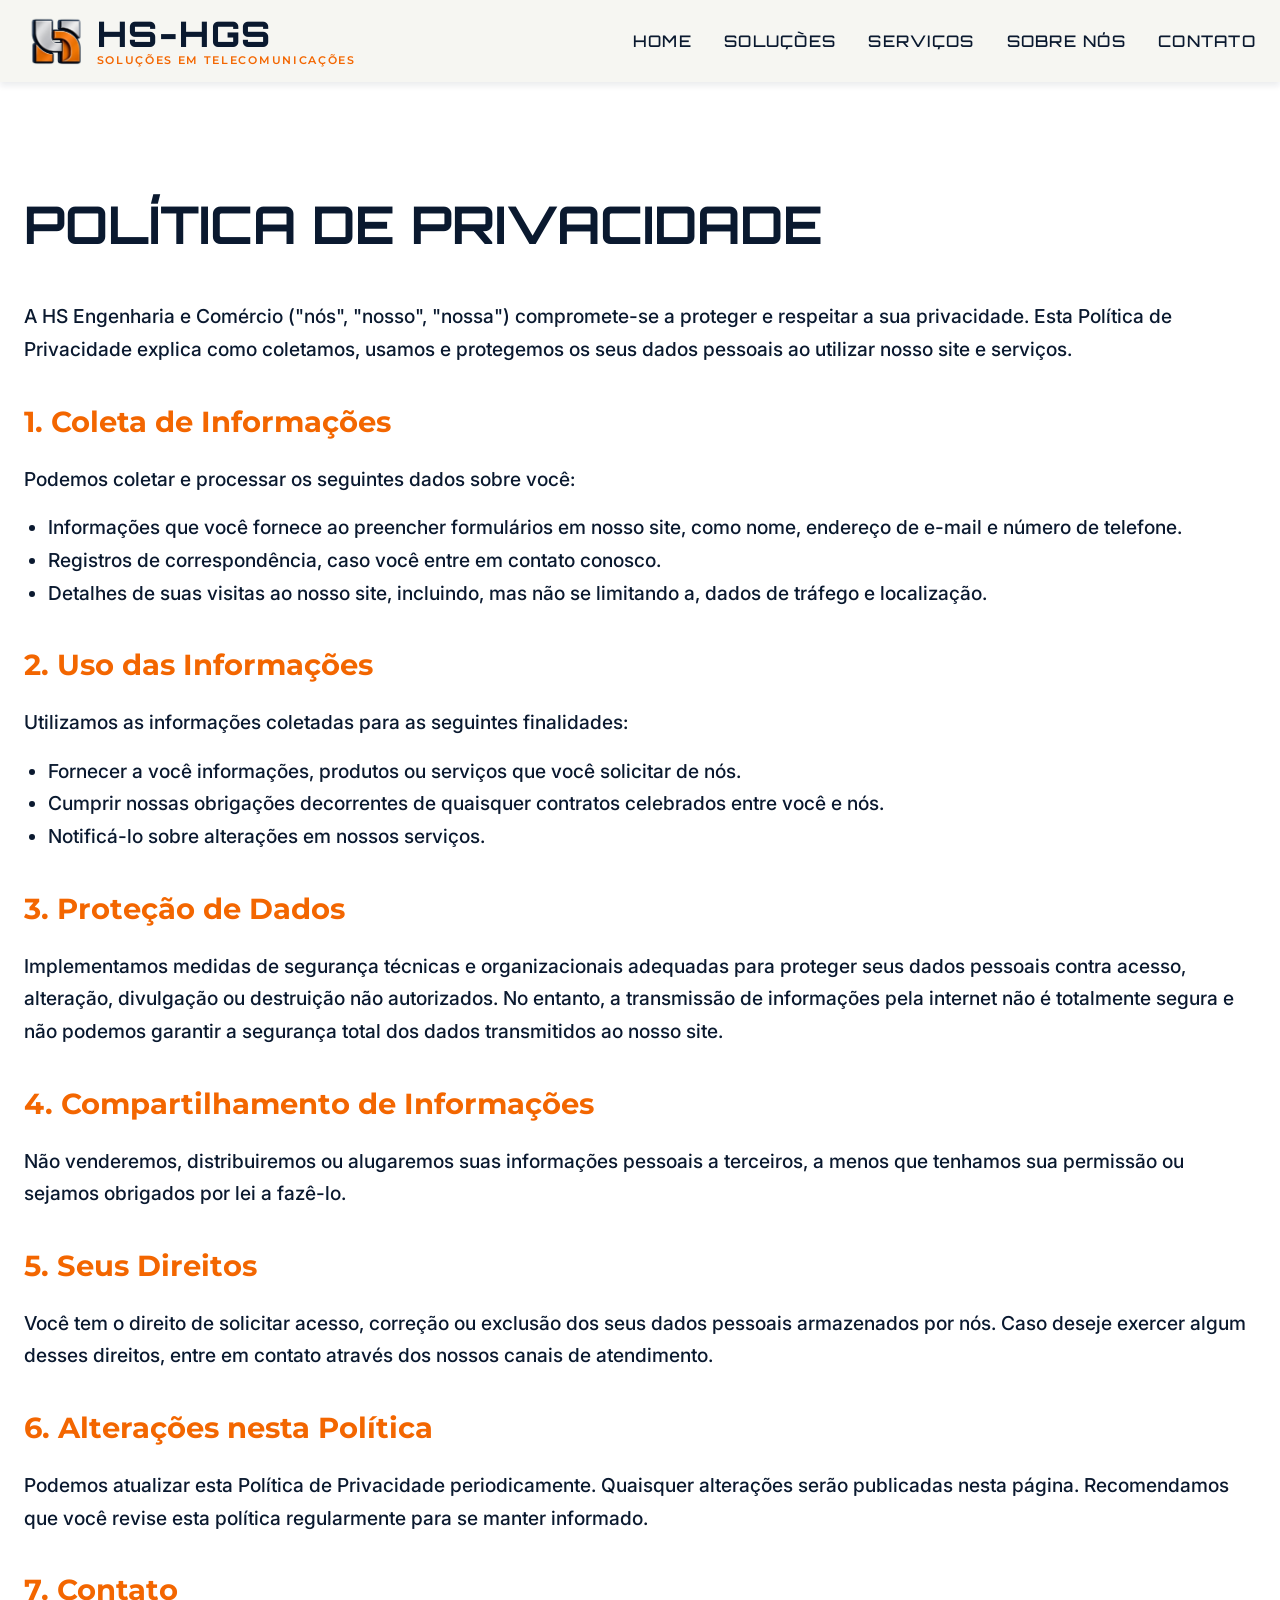
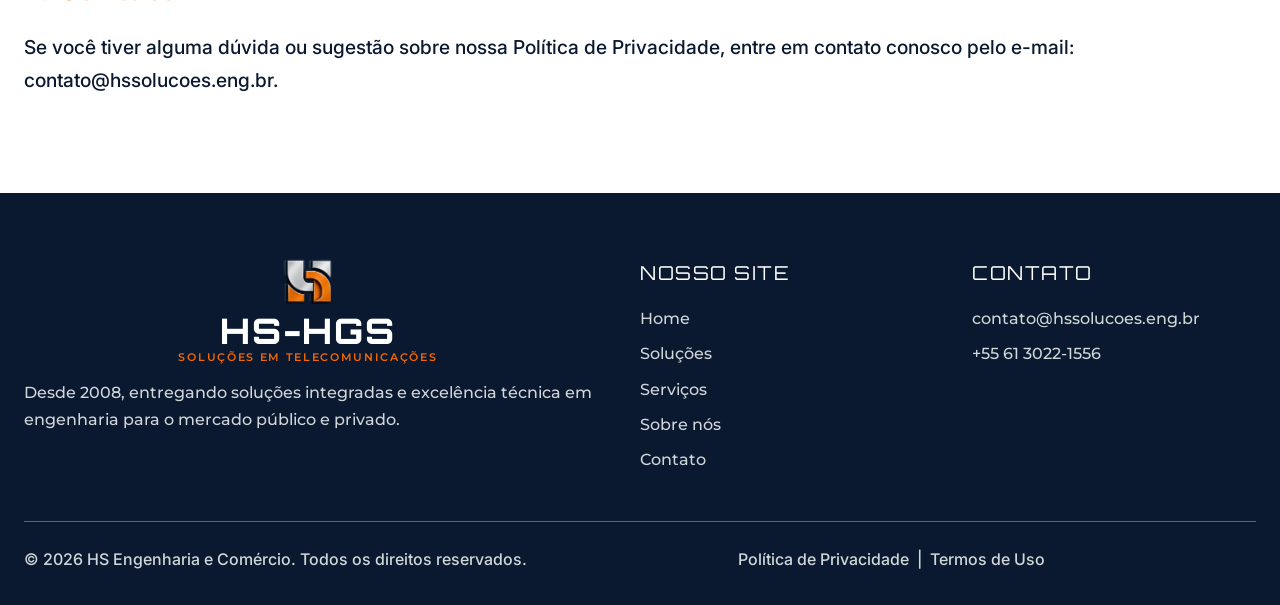
<file: politica-privacidade.html>
<!DOCTYPE html>
<html lang="pt-BR">

<head>
    <meta charset="UTF-8">
    <meta name="viewport" content="width=device-width, initial-scale=1.0">
    <title>Política de Privacidade - HS Engenharia & Comércio</title>

    <link rel="preconnect" href="https://fonts.googleapis.com">
    <link rel="preconnect" href="https://fonts.gstatic.com" crossorigin>
    <link href="https://fonts.googleapis.com/css2?family=Inter:wght@400;500;700&family=Montserrat:wght@300;400;500;700;800&family=Orbitron:wght@800&display=swap" rel="stylesheet">
    <link rel="stylesheet" href="src/css/style.css">
    <link rel="stylesheet" href="src/css/mobile.css">
    <style>
        .page-content {
            padding: 180px 0 80px 0;
            background-color: var(--color-white);
            color: var(--color-text-primary);
        }
        .page-content h1 {
            font-family: var(--font-primary);
            font-size: var(--font-size-section-title);
            margin-bottom: var(--spacing-32);
            text-transform: uppercase;
        }
        .page-content h2 {
            font-family: var(--font-secondary);
            font-size: var(--font-size-card-title);
            margin-top: var(--spacing-32);
            margin-bottom: var(--spacing-16);
            color: var(--color-brand-accent);
        }
        .page-content p {
            font-family: var(--font-terciary);
            font-size: var(--font-size-body);
            line-height: var(--line-height-body);
            margin-bottom: var(--spacing-16);
        }
        .page-content ul {
            font-family: var(--font-terciary);
            font-size: var(--font-size-body);
            line-height: var(--line-height-body);
            margin-bottom: var(--spacing-16);
            padding-left: var(--spacing-24);
            list-style: disc;
        }
    </style>
</head>

<body>

    <header id="cabecalho-principal" class="header header--scrolled header--solid" aria-label="Navegação Global">
        <div class="container header__container">
            <a href="index.html" class="header__brand-text" aria-label="Página Inicial">
                <img src="src/assets/images/logo-HGS.png" alt="HS-HGS Logo" class="header__logo-img">
                <div class="brand-text__container">
                    <span class="brand-text__title">HS-HGS</span>
                    <span class="brand-text__subtitle">Soluções em Telecomunicações</span>
                </div>
            </a>
            <nav class="header__nav" aria-label="Menu de Navegação Principal">
                <ul class="header__menu">
                    <li><a href="index.html#inicio" class="header__link">Home</a></li>
                    <li><a href="index.html#solucoes" class="header__link">Soluções</a></li>
                    <li><a href="index.html#servicos" class="header__link">Serviços</a></li>
                    <li><a href="index.html#empresa" class="header__link">Sobre nós</a></li>
                    <li><a href="index.html#contato" class="header__link">Contato</a></li>
                </ul>
            </nav>
        </div>
    </header>

    <main class="page-content">
        <div class="container">
            <h1>Política de Privacidade</h1>
            <p>A HS Engenharia e Comércio ("nós", "nosso", "nossa") compromete-se a proteger e respeitar a sua privacidade. Esta Política de Privacidade explica como coletamos, usamos e protegemos os seus dados pessoais ao utilizar nosso site e serviços.</p>

            <h2>1. Coleta de Informações</h2>
            <p>Podemos coletar e processar os seguintes dados sobre você:</p>
            <ul>
                <li>Informações que você fornece ao preencher formulários em nosso site, como nome, endereço de e-mail e número de telefone.</li>
                <li>Registros de correspondência, caso você entre em contato conosco.</li>
                <li>Detalhes de suas visitas ao nosso site, incluindo, mas não se limitando a, dados de tráfego e localização.</li>
            </ul>

            <h2>2. Uso das Informações</h2>
            <p>Utilizamos as informações coletadas para as seguintes finalidades:</p>
            <ul>
                <li>Fornecer a você informações, produtos ou serviços que você solicitar de nós.</li>
                <li>Cumprir nossas obrigações decorrentes de quaisquer contratos celebrados entre você e nós.</li>
                <li>Notificá-lo sobre alterações em nossos serviços.</li>
            </ul>

            <h2>3. Proteção de Dados</h2>
            <p>Implementamos medidas de segurança técnicas e organizacionais adequadas para proteger seus dados pessoais contra acesso, alteração, divulgação ou destruição não autorizados. No entanto, a transmissão de informações pela internet não é totalmente segura e não podemos garantir a segurança total dos dados transmitidos ao nosso site.</p>

            <h2>4. Compartilhamento de Informações</h2>
            <p>Não venderemos, distribuiremos ou alugaremos suas informações pessoais a terceiros, a menos que tenhamos sua permissão ou sejamos obrigados por lei a fazê-lo.</p>

            <h2>5. Seus Direitos</h2>
            <p>Você tem o direito de solicitar acesso, correção ou exclusão dos seus dados pessoais armazenados por nós. Caso deseje exercer algum desses direitos, entre em contato através dos nossos canais de atendimento.</p>

            <h2>6. Alterações nesta Política</h2>
            <p>Podemos atualizar esta Política de Privacidade periodicamente. Quaisquer alterações serão publicadas nesta página. Recomendamos que você revise esta política regularmente para se manter informado.</p>

            <h2>7. Contato</h2>
            <p>Se você tiver alguma dúvida ou sugestão sobre nossa Política de Privacidade, entre em contato conosco pelo e-mail: contato@hssolucoes.eng.br.</p>
        </div>
    </main>

    <footer class="footer theme-dark" aria-label="Rodapé do site">
        <div class="container footer__container">
            <div class="footer__grid">
                <div class="footer__col footer__col--brand">
                    <a href="index.html" class="footer__brand-text" aria-label="Página Inicial">
                        <img src="src/assets/images/logo-HGS.png" alt="HS-HGS Logo" class="footer__logo-img">
                        <div class="footer-brand-text__container">
                            <span class="brand-text__title">HS-HGS</span>
                            <span class="brand-text__subtitle">Soluções em Telecomunicações</span>
                        </div>
                    </a>
                    <p class="footer__text">
                        Desde 2008, entregando soluções integradas e excelência técnica em engenharia para o mercado público e privado.
                    </p>
                </div>

                <nav class="footer__col footer__col--nav" aria-label="Navegação do Rodapé">
                    <h3 class="footer__subtitle">Nosso Site</h3>
                    <ul class="footer__links">
                        <li><a href="index.html#inicio">Home</a></li>
                        <li><a href="index.html#solucoes">Soluções</a></li>
                        <li><a href="index.html#servicos">Serviços</a></li>
                        <li><a href="index.html#empresa">Sobre nós</a></li>
                        <li><a href="index.html#contato">Contato</a></li>
                    </ul>
                </nav>

                <div class="footer__col footer__col--contact">
                    <h3 class="footer__subtitle">Contato</h3>
                    <ul class="footer__links">
                        <li><a href="mailto:contato@hssolucoes.eng.br">contato@hssolucoes.eng.br</a></li>
                        <li><a href="tel:+556130221556">+55 61 3022-1556</a></li>
                    </ul>
                </div>
            </div>

            <div class="footer__legal">
                <p class="footer__copyright">© 2026 HS Engenharia e Comércio. Todos os direitos reservados.</p>
                <div class="footer__policy-links">
                    <a href="politica-privacidade.html">Política de Privacidade</a>
                    <span class="separator">|</span>
                    <a href="termos-uso.html">Termos de Uso</a>
                </div>
                <div class="footer__signature"></div>
            </div>
        </div>
    </footer>

    <script src="src/js/main.js"></script>
</body>

</html>
</file>
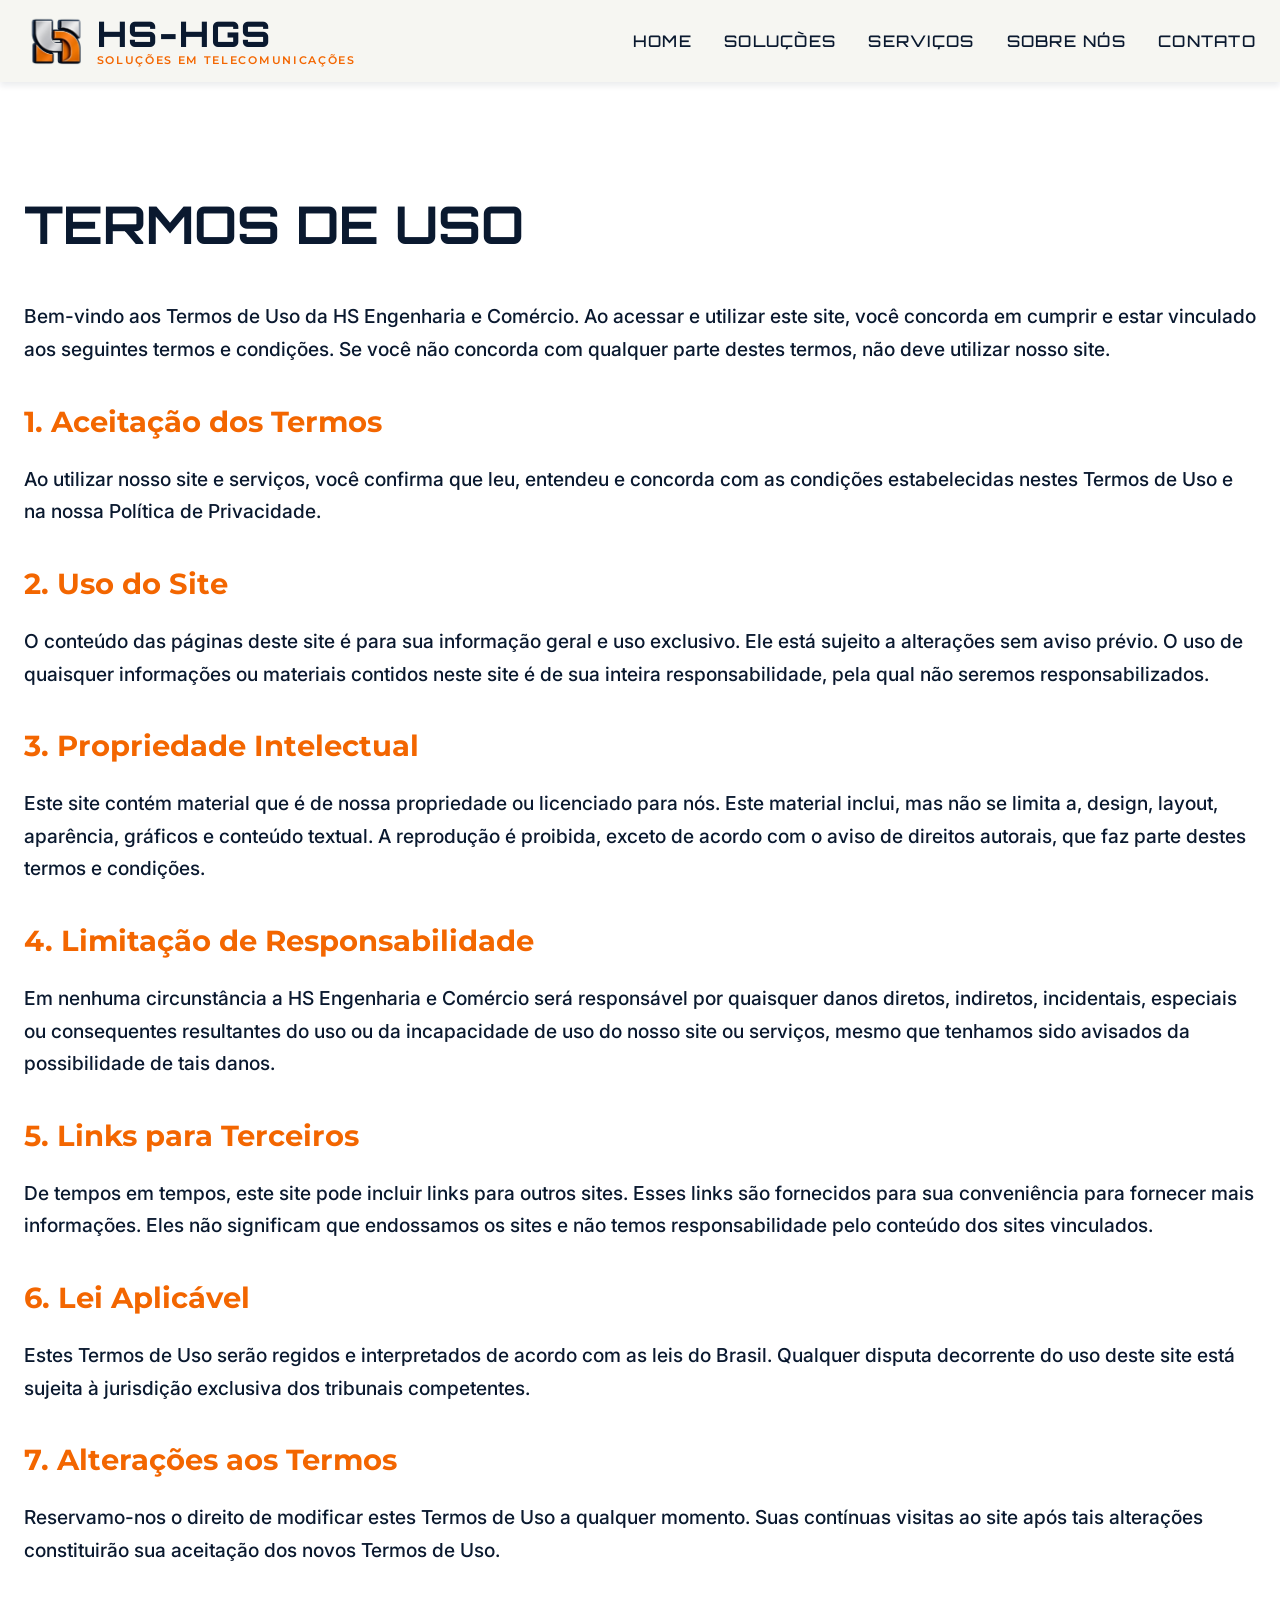
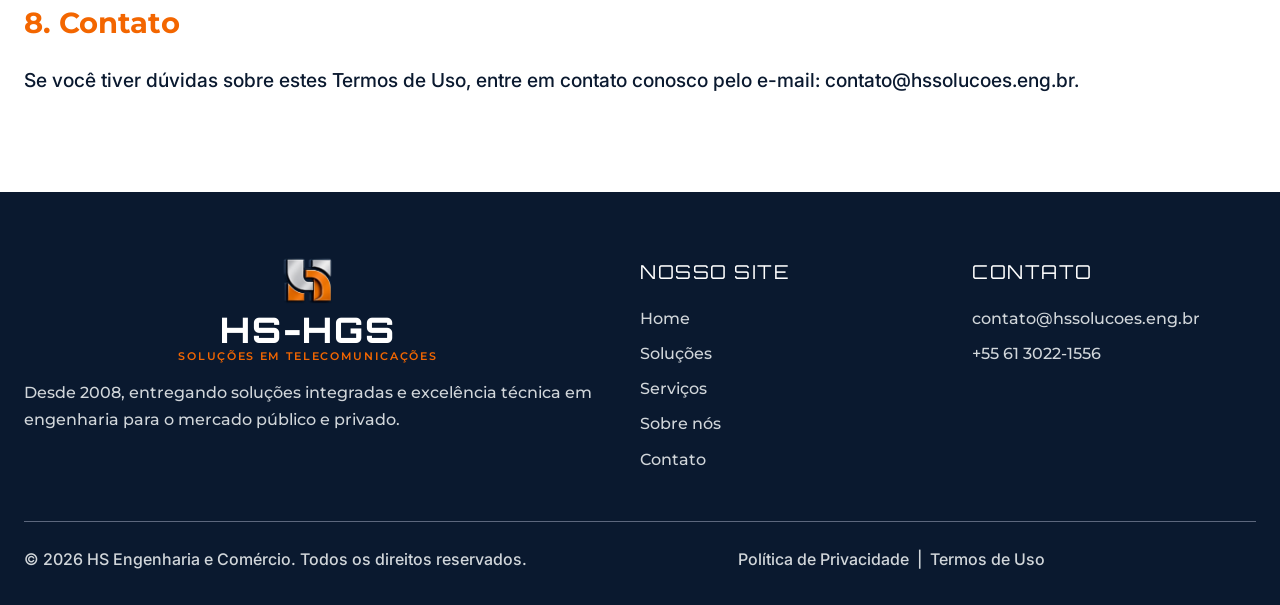
<file: termos-uso.html>
<!DOCTYPE html>
<html lang="pt-BR">

<head>
    <meta charset="UTF-8">
    <meta name="viewport" content="width=device-width, initial-scale=1.0">
    <title>Termos de Uso - HS Engenharia & Comércio</title>

    <link rel="preconnect" href="https://fonts.googleapis.com">
    <link rel="preconnect" href="https://fonts.gstatic.com" crossorigin>
    <link href="https://fonts.googleapis.com/css2?family=Inter:wght@400;500;700&family=Montserrat:wght@300;400;500;700;800&family=Orbitron:wght@800&display=swap" rel="stylesheet">
    <link rel="stylesheet" href="src/css/style.css">
    <link rel="stylesheet" href="src/css/mobile.css">
    <style>
        .page-content {
            padding: 180px 0 80px 0;
            background-color: var(--color-white);
            color: var(--color-text-primary);
        }
        .page-content h1 {
            font-family: var(--font-primary);
            font-size: var(--font-size-section-title);
            margin-bottom: var(--spacing-32);
            text-transform: uppercase;
        }
        .page-content h2 {
            font-family: var(--font-secondary);
            font-size: var(--font-size-card-title);
            margin-top: var(--spacing-32);
            margin-bottom: var(--spacing-16);
            color: var(--color-brand-accent);
        }
        .page-content p {
            font-family: var(--font-terciary);
            font-size: var(--font-size-body);
            line-height: var(--line-height-body);
            margin-bottom: var(--spacing-16);
        }
        .page-content ul {
            font-family: var(--font-terciary);
            font-size: var(--font-size-body);
            line-height: var(--line-height-body);
            margin-bottom: var(--spacing-16);
            padding-left: var(--spacing-24);
            list-style: disc;
        }
    </style>
</head>

<body>

    <header id="cabecalho-principal" class="header header--scrolled header--solid" aria-label="Navegação Global">
        <div class="container header__container">
            <a href="index.html" class="header__brand-text" aria-label="Página Inicial">
                <img src="src/assets/images/logo-HGS.png" alt="HS-HGS Logo" class="header__logo-img">
                <div class="brand-text__container">
                    <span class="brand-text__title">HS-HGS</span>
                    <span class="brand-text__subtitle">Soluções em Telecomunicações</span>
                </div>
            </a>
            <nav class="header__nav" aria-label="Menu de Navegação Principal">
                <ul class="header__menu">
                    <li><a href="index.html#inicio" class="header__link">Home</a></li>
                    <li><a href="index.html#solucoes" class="header__link">Soluções</a></li>
                    <li><a href="index.html#servicos" class="header__link">Serviços</a></li>
                    <li><a href="index.html#empresa" class="header__link">Sobre nós</a></li>
                    <li><a href="index.html#contato" class="header__link">Contato</a></li>
                </ul>
            </nav>
        </div>
    </header>

    <main class="page-content">
        <div class="container">
            <h1>Termos de Uso</h1>
            <p>Bem-vindo aos Termos de Uso da HS Engenharia e Comércio. Ao acessar e utilizar este site, você concorda em cumprir e estar vinculado aos seguintes termos e condições. Se você não concorda com qualquer parte destes termos, não deve utilizar nosso site.</p>

            <h2>1. Aceitação dos Termos</h2>
            <p>Ao utilizar nosso site e serviços, você confirma que leu, entendeu e concorda com as condições estabelecidas nestes Termos de Uso e na nossa Política de Privacidade.</p>

            <h2>2. Uso do Site</h2>
            <p>O conteúdo das páginas deste site é para sua informação geral e uso exclusivo. Ele está sujeito a alterações sem aviso prévio. O uso de quaisquer informações ou materiais contidos neste site é de sua inteira responsabilidade, pela qual não seremos responsabilizados.</p>

            <h2>3. Propriedade Intelectual</h2>
            <p>Este site contém material que é de nossa propriedade ou licenciado para nós. Este material inclui, mas não se limita a, design, layout, aparência, gráficos e conteúdo textual. A reprodução é proibida, exceto de acordo com o aviso de direitos autorais, que faz parte destes termos e condições.</p>

            <h2>4. Limitação de Responsabilidade</h2>
            <p>Em nenhuma circunstância a HS Engenharia e Comércio será responsável por quaisquer danos diretos, indiretos, incidentais, especiais ou consequentes resultantes do uso ou da incapacidade de uso do nosso site ou serviços, mesmo que tenhamos sido avisados da possibilidade de tais danos.</p>

            <h2>5. Links para Terceiros</h2>
            <p>De tempos em tempos, este site pode incluir links para outros sites. Esses links são fornecidos para sua conveniência para fornecer mais informações. Eles não significam que endossamos os sites e não temos responsabilidade pelo conteúdo dos sites vinculados.</p>

            <h2>6. Lei Aplicável</h2>
            <p>Estes Termos de Uso serão regidos e interpretados de acordo com as leis do Brasil. Qualquer disputa decorrente do uso deste site está sujeita à jurisdição exclusiva dos tribunais competentes.</p>

            <h2>7. Alterações aos Termos</h2>
            <p>Reservamo-nos o direito de modificar estes Termos de Uso a qualquer momento. Suas contínuas visitas ao site após tais alterações constituirão sua aceitação dos novos Termos de Uso.</p>

            <h2>8. Contato</h2>
            <p>Se você tiver dúvidas sobre estes Termos de Uso, entre em contato conosco pelo e-mail: contato@hssolucoes.eng.br.</p>
        </div>
    </main>

    <footer class="footer theme-dark" aria-label="Rodapé do site">
        <div class="container footer__container">
            <div class="footer__grid">
                <div class="footer__col footer__col--brand">
                    <a href="index.html" class="footer__brand-text" aria-label="Página Inicial">
                        <img src="src/assets/images/logo-HGS.png" alt="HS-HGS Logo" class="footer__logo-img">
                        <div class="footer-brand-text__container">
                            <span class="brand-text__title">HS-HGS</span>
                            <span class="brand-text__subtitle">Soluções em Telecomunicações</span>
                        </div>
                    </a>
                    <p class="footer__text">
                        Desde 2008, entregando soluções integradas e excelência técnica em engenharia para o mercado público e privado.
                    </p>
                </div>

                <nav class="footer__col footer__col--nav" aria-label="Navegação do Rodapé">
                    <h3 class="footer__subtitle">Nosso Site</h3>
                    <ul class="footer__links">
                        <li><a href="index.html#inicio">Home</a></li>
                        <li><a href="index.html#solucoes">Soluções</a></li>
                        <li><a href="index.html#servicos">Serviços</a></li>
                        <li><a href="index.html#empresa">Sobre nós</a></li>
                        <li><a href="index.html#contato">Contato</a></li>
                    </ul>
                </nav>

                <div class="footer__col footer__col--contact">
                    <h3 class="footer__subtitle">Contato</h3>
                    <ul class="footer__links">
                        <li><a href="mailto:contato@hssolucoes.eng.br">contato@hssolucoes.eng.br</a></li>
                        <li><a href="tel:+556130221556">+55 61 3022-1556</a></li>
                    </ul>
                </div>
            </div>

            <div class="footer__legal">
                <p class="footer__copyright">© 2026 HS Engenharia e Comércio. Todos os direitos reservados.</p>
                <div class="footer__policy-links">
                    <a href="politica-privacidade.html">Política de Privacidade</a>
                    <span class="separator">|</span>
                    <a href="termos-uso.html">Termos de Uso</a>
                </div>
                <div class="footer__signature"></div>
            </div>
        </div>
    </footer>

    <script src="src/js/main.js"></script>
</body>

</html>
</file>
<file: src/css/style.css>
:root {
  /* Colors */
  --color-bg-main: #F6F6F2;
  --color-bg-dark: #0A192F;
  --color-text-primary: #0A192F;
  --color-text-muted: #5C677D;
  --color-white: #FFFFFF;
  --color-black: #000000;
  --color-border-light: #D1D6DA;
  --color-border-dark: #1B2B44;
  --color-brand-accent: #F36600;
  --color-brand-accent-hover: #CC5500;
  /*Fonts*/
  --font-primary: 'Orbitron', sans-serif;
  --font-secondary: 'Montserrat', sans-serif;
  --font-terciary: 'Inter', sans-serif;
  /*Font Weights*/
  --weight-light: 300;
  --weight-regular: 400;
  --weight-medium: 500;
  --weight-bold: 700;
  --weight-black: 800;

  /* Typography - Fluid Scale */
  /* Hero */
  --font-size-hero-title: clamp(1.75rem, 8vw, 3rem);
  --font-size-hero-sub: clamp(1.25rem, 1.5vw + 1rem, 1.75rem);

  /* Section Titles */
  --font-size-section-title: clamp(1.75rem, 3vw + 1rem, 3.25rem);

  /* Cards */
  --font-size-card-title: clamp(1.4rem, 1.2vw + 1rem, 1.8rem);

  /* Body */
  --font-size-body-big: clamp(1.2rem, 0.8vw + 1rem, 1.5rem);
  --font-size-body: clamp(1.05rem, 0.5vw + 1rem, 1.2rem);
  --font-size-small: clamp(0.95rem, 0.3vw + 0.9rem, 1rem);
  /*Letter Spacing*/
  --letter-spacing-tight: normal;
  --letter-spacing-wide: 0.08em;
  --letter-spacing-wider: 0.12em;
  --line-height-heading: 1.2;
  --line-height-body: 1.7;
  /* Spacing */
  --spacing-4: 0.25rem;
  --spacing-8: 0.5rem;
  --spacing-16: clamp(0.75rem, 1.5vw, 1rem);
  --spacing-24: clamp(1rem, 2vw, 1.5rem);
  --spacing-32: clamp(1.5rem, 3vw, 2rem);
  --spacing-48: clamp(2rem, 4vw, 3rem);
  --spacing-64: clamp(2.5rem, 5vw, 4rem);
  --section-padding-y: clamp(4rem, 10svh, 10rem);

  --container-max-width: 1500px;
  --grid-gap: clamp(1.5rem, 4vw, 3rem);

  /* Shadows */
  --shadow-sm: 0 1px 2px rgba(10, 25, 47, 0.05);
  --shadow-md: 0 4px 6px rgba(10, 25, 47, 0.08);
  --shadow-lg: 0 10px 15px rgba(10, 25, 47, 0.1);
  /* Borders */
  --border-width-thin: 1px;
  --border-width-thick: 2px;
  --border-radius-rigid: 0px;
  --border-radius-pill: 500px;
  /*Animation*/
  --duration-fast: 150ms;
  --duration-normal: 300ms;
  --duration-slow: 500ms;
  --ease-smooth: cubic-bezier(0.25, 0.8, 0.25, 1);
  --transition-default: all var(--duration-normal) var(--ease-smooth);
}

.theme-light {
  background-color: var(--color-bg-main);
  color: var(--theme-text, var(--color-text-primary));
  --theme-text: var(--color-text-primary);
  --theme-text-muted: var(--color-text-muted);
  --theme-border: var(--color-border-light);
  --theme-bg: var(--color-bg-main);
  --theme-invert-img: none;
}

.theme-dark {
  background-color: var(--color-bg-dark);
  color: var(--color-white);
  --theme-text: var(--color-white);
  --theme-text-muted: var(--color-border-light);
  --theme-border: var(--color-border-dark);
  --theme-bg: var(--color-bg-dark);
  --theme-invert-img: brightness(0) invert(1);
}

*,
*::before,
*::after {
  box-sizing: border-box;
  margin: 0;
  padding: 0;
}

html {
  font-weight: var(--weight-medium);
  font-family: var(--font-terciary);
  color: var(--theme-text, var(--color-text-primary));
  scroll-behavior: smooth;
  line-height: var(--line-height-body);
}

body {
  background-color: var(--color-bg-main);
  overflow-x: hidden;
}

a {
  text-decoration: none;
  color: inherit;
}

ul {
  list-style: none;
}

.container {
  max-width: var(--container-max-width);
  margin: 0 auto;
  padding: 0 var(--spacing-24);
  width: 100%;
}

:focus-visible {
  outline: 2px solid var(--color-brand-accent);
  outline-offset: 4px;
}

.btn {
  display: inline-flex;
  align-items: center;
  justify-content: center;
  padding: var(--spacing-16) var(--spacing-32);
  font-family: var(--font-primary);
  font-weight: var(--weight-bold);
  font-size: var(--font-size-body);
  text-transform: uppercase;
  letter-spacing: var(--letter-spacing-wide);
  cursor: pointer;
  border-radius: var(--border-radius-pill);
  transition: var(--transition-default);
}

.btn--solid {
  background-color: var(--color-brand-accent);
  color: var(--color-white);
  border: var(--border-width-thick) solid var(--color-brand-accent);
}

.btn--solid:hover {
  filter: brightness(1.15);
  border-color: var(--color-text-primary);
}

.btn--outline {
  background-color: var(--color-white);
  color: var(--color-text-primary);
  border: var(--border-width-thick) solid var(--color-white);
}

.btn--outline:hover {
  filter: brightness(1.15);
  border-color: var(--color-brand-accent);
}

.btn--outline-brand {
  background-color: transparent;
  color: var(--color-brand-accent);
  border: var(--border-width-thick) solid var(--color-brand-accent);
}

.btn--outline-brand:hover {
  background-color: var(--color-brand-accent);
  color: var(--color-white);
  border-color: var(--color-brand-accent);
}

.header {
  position: fixed;
  top: 0;
  left: 0;
  width: 100%;
  z-index: 100;
  padding: var(--spacing-24) 0;
  transition: var(--transition-default);
  color: var(--color-white);
}

.header__container {
  display: flex;
  justify-content: space-between;
  align-items: center;
}

.header__brand-text {
  display: flex;
  align-items: center;
  gap: var(--spacing-8);
  text-decoration: none;
  transition: opacity var(--duration-normal);
}

.header__logo-img {
  height: 48px;
  width: auto;
  display: block;
}

.brand-text__container {
  display: flex;
  flex-direction: column;
  justify-content: center;
}

.header__brand-text:hover {
  opacity: 0.85;
}

.brand-text__title {
  font-family: var(--font-primary);
  font-weight: 800;
  font-size: 2.2rem;
  line-height: 1;
  color: var(--color-white);
  letter-spacing: 0.05em;
  margin-bottom: 4px;
}

.brand-text__subtitle {
  font-family: var(--font-secondary);
  font-weight: 600;
  font-size: 0.7rem;
  color: var(--color-brand-accent);
  text-transform: uppercase;
  letter-spacing: 0.15em;
  line-height: 1;
}

.header--scrolled .brand-text__title {
  color: var(--color-text-primary);
}

.header__menu {
  display: flex;
  gap: var(--spacing-32);
}

.header__link {
  font-family: var(--font-primary);
  font-weight: var(--weight-medium);
  letter-spacing: var(--letter-spacing-wide);
  text-transform: uppercase;
  font-size: var(--font-size-small);
  transition: var(--transition-default);
}

.header__link:hover {
  color: var(--color-brand-accent);
}

.header--scrolled {
  background-color: var(--color-bg-main);
  color: var(--theme-text, var(--color-text-primary));
  padding: var(--spacing-16) 0;
  box-shadow: var(--shadow-md);
}

.header--scrolled .btn--outline {
  background-color: var(--color-brand-accent);
  border-color: var(--color-brand-accent);
  color: var(--color-white);
}

.header--scrolled .btn--outline:hover {
  filter: brightness(1.15);
  border-color: var(--color-text-primary);
}

.burger-menu,
.mobile-menu-overlay {
  display: none;
}

.hero {
  position: relative;
  min-height: 100dvh;
  display: flex;
  align-items: flex-end;
  padding-bottom: calc(4rem + env(safe-area-inset-bottom));
}

.hero__image-container {
  position: absolute;
  top: 0;
  left: 0;
  width: 100%;
  height: 100%;
  z-index: 1;
  overflow: hidden;
}

.hero__bg-image {
  width: 100%;
  height: 100%;
  object-fit: cover;
  object-position: center;
}

.hero__overlay {
  position: absolute;
  top: 0;
  left: 0;
  width: 100%;
  height: 100%;
  background-color: var(--color-black);
  opacity: 0.5;
}

.hero__content-container {
  position: relative;
  z-index: 3;
}

.hero__content {
  max-width: 800px;
}

.hero__title {
  font-family: var(--font-primary);
  font-size: var(--font-size-hero-title);
  font-weight: var(--weight-black);
  color: var(--color-white);
  letter-spacing: var(--letter-spacing-wide);
  line-height: var(--line-height-heading);
  margin-bottom: var(--spacing-24);
  text-transform: uppercase;
}

.hero__subtitle {
  font-size: clamp(1.125rem, 2vw, 1.5rem);
  font-weight: var(--weight-medium);
  color: var(--color-border-light);
  margin-bottom: var(--spacing-48);
  max-width: 600px;
}

.hero__divider {
  width: 80px;
  border: none;
  border-top: 5px solid var(--color-brand-accent);
  margin-bottom: var(--spacing-32);
}

.highlight-orange {
  color: var(--color-brand-accent);
}

.js-reveal {
  opacity: 0;
  transform: translateY(30px);
  transition: var(--transition-default);
  transition-delay: var(--reveal-delay, 0ms);
}

.js-reveal.is-visible {
  opacity: 1;
  transform: translateY(0);
}

.features-banner {
  background-color: var(--color-bg-dark);
  padding: var(--spacing-48) 0;
  border-top: 4px solid var(--color-brand-accent);
}

.features-banner__container {
  display: flex;
  justify-content: space-between;
  align-items: center;
  gap: var(--spacing-24);
}

.features-banner__item {
  display: flex;
  flex-direction: column;
  align-items: center;
  text-align: center;
  flex: 1;
}

.features-banner__icon {
  display: flex;
  align-items: center;
  justify-content: center;
  margin-bottom: var(--spacing-16);
}

.features-banner__icon svg {
  width: 48px;
  height: 48px;
  color: var(--color-brand-accent);
}

.features-banner__item h3 {
  font-family: var(--font-secondary);
  font-size: 1.125rem;
  font-weight: var(--weight-bold);
  color: var(--color-white);
  line-height: 1.3;
  text-transform: uppercase;
  letter-spacing: var(--letter-spacing-wide);
}

.features-banner__divider {
  width: 2px;
  height: 60px;
  background-color: var(--color-brand-accent);
}

.values-banner {
  background-color: var(--color-bg-dark);
  padding: var(--spacing-48) 0;
  border-bottom: 4px solid var(--color-brand-accent);
}

.values-banner .company__values {
  padding-top: 0;
}

.values-banner .company-value-item__icon-wrapper {
  background-color: transparent;
  width: auto;
  height: auto;
  margin-bottom: var(--spacing-16);
}

.values-banner .company-value-item__icon-wrapper svg {
  width: 48px;
  height: 48px;
  color: var(--color-brand-accent);
}

.presentation {
  padding: var(--section-padding-y) 0;
  background-color: var(--color-white);
}

.presentation__layout-grid {
  display: grid;
  grid-template-columns: repeat(auto-fit, minmax(min(100%, 400px), 1fr));
  gap: var(--spacing-64);
  align-items: center;
}

.presentation__content {
  display: flex;
  flex-direction: column;
  gap: var(--spacing-24);
}

.presentation__title {
  font-family: var(--font-primary);
  font-size: clamp(2rem, 4vw, 3rem);
  font-weight: var(--weight-bold);
  color: var(--color-text-primary);
  line-height: var(--line-height-heading);
}

.presentation__text {
  font-weight: var(--weight-medium);
  font-family: var(--font-terciary);
  font-size: var(--font-size-body);
  color: var(--color-text-muted);
  line-height: var(--line-height-body);
}

.presentation__actions {
  margin-top: var(--spacing-16);
}

.presentation__media-wrapper {
  position: relative;
  border-radius: var(--border-radius-rigid);
  overflow: hidden;
  height: 350px;
}

.presentation__video {
  width: 100%;
  height: 100%;
  display: block;
  object-fit: cover;
}

.solutions {
  padding: var(--section-padding-y) 0;
  background-color: var(--color-bg-main);
}

.solutions__header {
  text-align: center;
  margin-bottom: var(--spacing-64);
  max-width: 800px;
  margin-left: auto;
  margin-right: auto;
}

.solutions__main-title {
  font-family: var(--font-primary);
  font-size: var(--font-size-section-title);
  font-weight: var(--weight-light);
  color: var(--theme-text, var(--color-text-primary));
  text-transform: uppercase;
  margin-bottom: var(--spacing-24);
  letter-spacing: var(--letter-spacing-wide);
}

.solutions__lead {
  font-weight: var(--weight-medium);
  font-family: var(--font-terciary);
  font-size: var(--font-size-body);
  color: var(--theme-text-muted, var(--color-text-muted));
  line-height: var(--line-height-body);
}

.solutions__grid {
  display: grid;
  grid-template-columns: repeat(auto-fit, minmax(min(100%, 250px), 1fr));
  gap: var(--spacing-32);
  margin-bottom: var(--spacing-64);
}

.solution-item {
  display: flex;
  flex-direction: column;
  background-color: var(--color-white);
  padding: var(--spacing-32) var(--spacing-24);
  border-radius: var(--border-radius-rigid);
  border-top: 4px solid var(--color-brand-accent);
  box-shadow: var(--shadow-md);
  transition: var(--transition-default);
  height: 100%;
}

.solution-item:hover {
  transform: translateY(-5px);
  box-shadow: var(--shadow-lg);
}

.solution-item__icon-wrapper {
  width: 64px;
  height: 64px;
  background-color: var(--color-bg-dark);
  border-radius: 50%;
  display: flex;
  align-items: center;
  justify-content: center;
  margin-bottom: var(--spacing-24);
}

.solution-item__icon-wrapper svg {
  width: 32px;
  height: 32px;
  color: var(--color-brand-accent);
}

.solution-item__title {
  font-family: var(--font-secondary);
  font-size: var(--font-size-card-title);
  font-weight: var(--weight-bold);
  color: var(--color-text-primary);
  margin-bottom: var(--spacing-16);
  line-height: 1.3;
}

.solution-item__description {
  font-weight: var(--weight-medium);
  font-family: var(--font-terciary);
  font-size: var(--font-size-small);
  color: var(--color-text-muted);
  line-height: var(--line-height-body);
  flex-grow: 1;
}

.solutions__actions {
  text-align: center;
}

.company {
  padding: var(--section-padding-y) 0;
}

.company__title {
  font-family: var(--font-primary);
  font-size: var(--font-size-section-title);
  font-weight: var(--weight-light);
  text-transform: uppercase;
  color: var(--theme-text, var(--color-text-primary));
  letter-spacing: var(--letter-spacing-wide);
  line-height: var(--line-height-heading);
}

.company__grid {
  display: grid;
  grid-template-columns: repeat(auto-fit, minmax(min(100%, 400px), 1fr));
  gap: var(--grid-gap);
  margin-top: var(--spacing-48);
}

.company__block--bordered {
  border-left: var(--border-width-thin) solid var(--color-brand-accent);
  padding-left: var(--spacing-16);
  margin-bottom: var(--spacing-48);
}

.company__subtitle {
  font-family: var(--font-secondary);
  font-size: var(--font-size-card-title);
  font-weight: var(--weight-black);
  text-transform: uppercase;
  color: var(--theme-text, var(--color-text-primary));
  margin-bottom: var(--spacing-8);
  letter-spacing: var(--letter-spacing-wide);
}

.company__text {
  font-weight: var(--weight-medium);
  font-family: var(--font-terciary);
  font-size: var(--font-size-body);
  color: var(--theme-text-muted, var(--color-text-muted));
  line-height: var(--line-height-body);
}

.company__foundation {
  font-family: var(--font-primary);
  font-size: var(--font-size-card-title);
  font-weight: var(--weight-regular);
  text-transform: uppercase;
  color: var(--theme-text, var(--color-text-primary));
  letter-spacing: var(--letter-spacing-wider);
}

.company__image-container {
  position: relative;
  border-radius: var(--border-radius-rigid);
  overflow: hidden;
  margin-bottom: var(--spacing-32);
}

.company__image {
  width: 100%;
  height: 350px;
  display: block;
  object-fit: cover;
}

.company__overlay {
  position: absolute;
  top: 0;
  left: 0;
  width: 100%;
  height: 100%;
  background-color: var(--theme-text, var(--color-text-primary));
  opacity: 0.20;
}

.company__values {
  display: grid;
  grid-template-columns: repeat(auto-fit, minmax(min(100%, 250px), 1fr));
  gap: var(--spacing-32);
  padding-top: var(--spacing-64);
}

.company-value-item {
  display: flex;
  flex-direction: column;
  align-items: center;
  text-align: center;
}

.company-value-item__icon-wrapper {
  width: 80px;
  height: 80px;
  background-color: var(--color-bg-dark);
  border-radius: 50%;
  display: flex;
  align-items: center;
  justify-content: center;
  margin-bottom: var(--spacing-24);
}

.company-value-item__icon-wrapper svg {
  width: 40px;
  height: 40px;
  color: var(--color-brand-accent);
}

.company-value-item__title {
  font-family: var(--font-secondary);
  font-size: 1.125rem;
  font-weight: var(--weight-bold);
  color: var(--theme-text, var(--color-text-primary));
  text-transform: uppercase;
  letter-spacing: var(--letter-spacing-wide);
  margin-bottom: var(--spacing-8);
  line-height: 1.3;
}

.company-value-item__text {
  font-weight: var(--weight-medium);
  font-family: var(--font-terciary);
  font-size: var(--font-size-small);
  color: var(--theme-text-muted, var(--color-text-muted));
  line-height: var(--line-height-body);
}

.carousel__track {
  display: flex;
  width: 100%;
  margin-bottom: var(--spacing-32);
}

.carousel__content {
  display: flex;
  gap: var(--spacing-48);
  width: max-content;
}

.carousel__track--left .carousel__content {
  animation: scroll-left 30s linear infinite;
}

.carousel__track--right .carousel__content {
  animation: scroll-right 30s linear infinite;
}

@keyframes scroll-left {
  0% {
    transform: translateX(0);
  }

  100% {
    transform: translateX(-50%);
  }
}

@keyframes scroll-right {
  0% {
    transform: translateX(-50%);
  }

  100% {
    transform: translateX(0);
  }
}

.services {
  padding: var(--section-padding-y) 0;
  background-color: var(--color-white);
}

.services__main-title {
  font-family: var(--font-primary);
  font-size: var(--font-size-section-title);
  font-weight: var(--weight-light);
  text-transform: uppercase;
  color: var(--theme-text, var(--color-text-primary));
  text-align: center;
  margin-bottom: var(--spacing-48);
  letter-spacing: var(--letter-spacing-wide);
}

.services__nav {
  display: flex;
  justify-content: center;
  align-items: center;
  flex-wrap: wrap;
  gap: var(--spacing-16);
  margin-bottom: var(--spacing-48);
}

.services__nav-item {
  background: transparent;
  border: none;
  font-family: var(--font-primary);
  font-size: var(--font-size-body);
  font-weight: var(--weight-medium);
  color: var(--theme-text, var(--color-text-primary));
  text-transform: uppercase;
  letter-spacing: var(--letter-spacing-wide);
  cursor: pointer;
  transition: var(--transition-default);
  padding: var(--spacing-8) 0;
}

.mobile-br {
  display: none;
}

.services__nav-item:hover,
.services__nav-item.is-active {
  color: var(--color-brand-accent);
}

.services__nav-item.is-active {
  text-decoration: underline;
  text-decoration-color: var(--color-brand-accent);
  text-decoration-thickness: 2px;
  text-underline-offset: 6px;
}

.services__separator {
  color: var(--color-border-light);
  font-weight: var(--weight-regular);
}

.services__presentation-wrapper {
  position: relative;
  margin-bottom: var(--spacing-48);
  overflow: hidden;
}

.service-presentation {
  display: none;
  border: none;
  background-color: transparent;
  overflow: hidden;
  height: 700px;
  animation: slideInLateral var(--duration-slow) var(--ease-smooth);
}

.service-presentation.is-active {
  display: flex;
}

@keyframes slideInLateral {
  from {
    opacity: 0;
    transform: translateX(30px);
  }

  to {
    opacity: 1;
    transform: translateX(0);
  }
}

.service-presentation__image {
  flex: 1 1 100%;
  width: 100%;
  position: relative;
  overflow: hidden;
  background-size: contain;
  background-position: center;
  background-repeat: no-repeat;
}

.services__pause-btn {
  position: absolute;
  bottom: var(--spacing-24);
  right: var(--spacing-24);
  z-index: 10;
  background-color: var(--color-border-dark);
  /* Tom escuro */
  color: var(--color-border-light);
  /* Tom claro */
  border: none;
  border-radius: var(--border-radius-pill);
  width: 48px;
  height: 48px;
  display: flex;
  align-items: center;
  justify-content: center;
  cursor: pointer;
  transition: var(--transition-default);
  backdrop-filter: blur(4px);
}

.services__pause-btn:hover {
  background-color: var(--color-text-muted);
  color: var(--color-white);
  transform: scale(1.05);
}

/*Imagens dos serviços*/
#service-telecom .service-presentation__image {
  background-image: url('../assets/images/services/telecomunicacoes.png');
}

#service-urbanization .service-presentation__image {
  background-image: url('../assets/images/services/urbanizacao.png');
}

#service-buildings .service-presentation__image {
  background-image: url('../assets/images/services/edificacao.png');
}

#service-energy .service-presentation__image {
  background-image: url('../assets/images/services/energia-eletrica.png');
}

#service-datacenter .service-presentation__image {
  background-image: url('../assets/images/services/data-centers.png');
}

#service-paving .service-presentation__image {
  background-image: url('../assets/images/services/pavimentacao.jpeg');
}

#service-retrofit .service-presentation__image {
  background-image: url('../assets/images/services/retrofit.png');
}

#service-maintenance .service-presentation__image {
  background-image: url('../assets/images/services/manutencao.png');
}

.service-presentation__content {
  flex: 0 0 50%;
  padding: var(--spacing-32) var(--spacing-48);
  display: flex;
  flex-direction: column;
  justify-content: space-evenly;
}

.service-presentation__title {
  font-family: var(--font-primary);
  font-size: var(--font-size-card-title);
  font-weight: var(--weight-light);
  color: var(--theme-text, var(--color-text-primary));
  margin-bottom: var(--spacing-24);
  text-transform: uppercase;
  letter-spacing: var(--letter-spacing-wide);
}

.service-card__list {
  list-style: none;
  padding: 0;
  margin: 0;
  display: flex;
  flex-direction: column;
  justify-content: space-evenly;
  flex-grow: 1;
}

.service-card__item {
  position: relative;
  font-size: var(--font-size-body);
  color: var(--theme-text-muted, var(--color-text-muted));
  line-height: var(--line-height-body);
  padding-left: var(--spacing-16);
  margin-bottom: 0;
}

.service-card__item::before {
  content: "";
  position: absolute;
  left: 0;
  top: 10px;
  width: 8px;
  height: 2px;
  background-color: var(--color-brand-accent);
}

.services__cta-container {
  display: flex;
  justify-content: center;
}

.clients {
  padding: var(--spacing-64) 0 0 0;
  overflow-x: hidden;
}

.clients__title {
  font-family: var(--font-primary);
  font-size: var(--font-size-section-title);
  font-weight: var(--weight-light);
  text-transform: uppercase;
  color: var(--color-white);
  text-align: center;
  margin-bottom: var(--spacing-64);
  letter-spacing: var(--letter-spacing-wide);
}

.clients__gallery {
  width: 100%;
  overflow: hidden;
  padding-bottom: var(--spacing-32);
}

.client-card {
  position: relative;
  width: 300px;
  height: 150px;
  display: flex;
  align-items: center;
  justify-content: center;
  padding: var(--spacing-16);
  border-radius: var(--border-radius-rigid);
}

.client-card__image {
  max-width: 100%;
  max-height: 100%;
  object-fit: contain;
}

.contact-section {
  padding: var(--section-padding-y) 0;
}

.contact__grid {
  display: grid;
  grid-template-columns: repeat(auto-fit, minmax(min(100%, 400px), 1fr));
  gap: var(--spacing-64);
}

.contact__header {
  text-align: center;
  margin-bottom: var(--spacing-64);
}

.contact__title {
  font-family: var(--font-primary);
  font-size: var(--font-size-section-title);
  text-transform: uppercase;
  font-weight: 800;
  margin-bottom: var(--spacing-16);
  color: var(--color-text-primary);
  letter-spacing: var(--letter-spacing-wide);
}

.contact__description,
.contact__address {
  font-weight: var(--weight-medium);
  font-family: var(--font-terciary);
  font-size: var(--font-size-body);
  color: var(--theme-text-muted, var(--color-text-muted));
  line-height: var(--line-height-body);
  margin-bottom: var(--spacing-24);
  font-style: normal;
}

.contact__details-list li {
  margin-bottom: var(--spacing-8);
}

.contact__details-list strong {
  color: var(--theme-text, var(--color-text-primary));
  font-weight: var(--weight-medium);
}

.direct-links {
  margin-top: var(--spacing-48);
  text-align: center;
}

.direct-links__title {
  font-family: var(--font-secondary);
  font-size: var(--font-size-body-big);
  font-weight: var(--weight-bold);
  color: var(--theme-text, var(--color-text-primary));
  margin-bottom: var(--spacing-24);
}

.direct-links__buttons {
  display: flex;
  justify-content: center;
  flex-wrap: wrap;
  gap: var(--spacing-16);
}

.btn__icon {
  width: 1.25em;
  height: 1.25em;
  flex-shrink: 0;
}

.form {
  display: flex;
  flex-direction: column;
  gap: var(--spacing-16);
}

.form__group {
  display: flex;
  flex-direction: column;
}

.sr-only {
  position: absolute;
  width: 1px;
  height: 1px;
  padding: 0;
  margin: -1px;
  overflow: hidden;
  clip: rect(0, 0, 0, 0);
  white-space: nowrap;
  border-width: 0;
}

.form__input,
.form__textarea {
  background: transparent;
  border: var(--border-width-thin) solid var(--theme-border, var(--color-border-light));
  border-radius: var(--border-radius-rigid);
  font-family: var(--font-secondary);
  color: var(--theme-text, var(--color-text-primary));
  padding: var(--spacing-16);
  font-size: var(--font-size-body);
  transition: var(--transition-default);
}

.form__textarea {
  min-height: 150px;
  resize: vertical;
}

.form__input:focus,
.form__textarea:focus {
  outline: none;
  border-color: var(--color-brand-accent);
  background: transparent;
}

.form__input.is-invalid,
.form__textarea.is-invalid {
  border-color: var(--color-brand-accent);
}

.form__submit {
  align-self: flex-start;
  margin-top: var(--spacing-8);
}

.footer {
  border-top: none;
  padding: var(--spacing-64) 0 var(--spacing-32) 0;
}

.footer__grid {
  display: grid;
  grid-template-columns: 2fr 1fr 1fr;
  gap: var(--grid-gap);
}

.footer__brand-text {
  display: flex;
  flex-direction: column;
  align-items: center;
  gap: var(--spacing-8);
  text-decoration: none;
  transition: opacity var(--duration-normal);
  margin: 0 auto var(--spacing-16) auto;
  width: fit-content;
}

.footer__brand-text:hover {
  opacity: 0.85;
}

.footer__logo-img {
  height: 48px;
  width: auto;
  display: block;
}

.footer-brand-text__container {
  display: flex;
  flex-direction: column;
  align-items: center;
}

.footer__subtitle {
  font-family: var(--font-primary);
  font-size: var(--font-size-body);
  text-transform: uppercase;
  font-weight: var(--weight-light);
  color: var(--color-white);
  margin-bottom: var(--spacing-16);
  letter-spacing: var(--letter-spacing-wide);
}

.footer__text,
.footer__links a {
  font-family: var(--font-secondary);
  color: var(--color-border-light);
  font-size: var(--font-size-small);
  line-height: var(--line-height-body);
}

.footer__links {
  display: flex;
  flex-direction: column;
  gap: var(--spacing-8);
}

.footer__links a {
  transition: var(--transition-default);
  text-decoration: none;
}

.footer__links a:hover {
  color: var(--color-white);
  text-decoration: underline;
  text-underline-offset: 4px;
}

.footer__legal {
  border-top: var(--border-width-thin) solid var(--color-text-muted);
  margin-top: var(--spacing-48);
  padding-top: var(--spacing-24);
  display: flex;
  justify-content: space-between;
  font-size: var(--font-size-small);
  color: var(--color-border-light);
}

.footer__policy-links {
  display: flex;
  gap: var(--spacing-8);
}

.footer__policy-links a {
  color: var(--color-border-light);
  transition: var(--transition-default);
}

.footer__policy-links a:hover {
  color: var(--color-white);
}

.separator {
  color: var(--theme-text-muted, var(--color-text-muted));
}
</file>
<file: src/css/mobile.css>
@media (max-width: 992px) {
  .header__menu {
    gap: var(--spacing-16);
  }
}

@media (max-width: 768px) {
  .header__container {
    width: 100%;
    max-width: 100%;
    padding-inline: var(--spacing-24);
    display: flex;
    justify-content: space-between;
    align-items: center;
  }
  .header__brand-text {
    flex-direction: column;
    align-items: flex-start;
    gap: 4px;
    min-width: 0;
  }

  .brand-text__title {
    font-size: 1.5rem;
  }

  .brand-text__subtitle {
    font-size: 0.6rem;
  }

  .header__logo-img {
    height: 36px;
  }

  .burger-menu {
    display: flex;
    flex-direction: column;
    justify-content: space-around;
    width: 30px;
    height: 24px;
    background: transparent;
    border: none;
    cursor: pointer;
    z-index: 1000;
    flex-shrink: 0;
    margin-left: auto;
  }

  .mobile-menu-overlay {
    display: block;
  }

  .burger-menu__line {
    width: 30px;
    height: 3px;
    background-color: var(--color-white);
    border-radius: 10px;
    transition: all 0.3s linear;
    position: relative;
    transform-origin: 1px;
  }

  .header--scrolled .burger-menu__line {
    background-color: var(--color-text-primary);
  }

  .burger-menu.is-active .burger-menu__line:first-child {
    transform: rotate(45deg);
  }

  .burger-menu.is-active .burger-menu__line:nth-child(2) {
    opacity: 0;
  }

  .burger-menu.is-active .burger-menu__line:nth-child(3) {
    transform: rotate(-45deg);
  }

  .header--scrolled .burger-menu.is-active .burger-menu__line {
    background-color: var(--color-white);
  }

  .header__nav {
    position: fixed;
    top: 0;
    right: -100%;
    width: 280px;
    height: 100dvh;
    background-color: var(--color-bg-dark);
    padding: var(--spacing-64) var(--spacing-32);
    transition: right 0.3s ease-in-out;
    z-index: 999;
    display: flex;
    flex-direction: column;
  }

  .header__nav.is-open {
    right: 0;
  }

  .header__menu {
    display: flex;
    flex-direction: column;
    gap: var(--spacing-24);
    margin-top: var(--spacing-32);
  }

  .header__link {
    color: var(--color-white);
    font-size: var(--font-size-body);
  }

  .mobile-menu-overlay {
    display: block;
    position: fixed;
    top: 0;
    left: 0;
    inset: 0;
    width: auto;
    height: auto;
    background-color: rgba(0, 0, 0, 0.7);
    opacity: 0;
    pointer-events: none;
    transition: opacity 0.3s ease-in-out;
    z-index: 998;
  }

  .mobile-menu-overlay.is-open {
    opacity: 1;
    pointer-events: auto;
  }

  .hero__title {
    letter-spacing: 0.04em;
    max-width: 100%;
  }

  .btn {
    padding: var(--spacing-16) var(--spacing-24);
    font-size: var(--font-size-small);
  }

  .values {
    padding: 0;
  }

  .clients {
    padding: var(--spacing-32) 0 0 0;
  }

  .client-card {
    width: 150px;
  }

  .values__header {
    grid-template-columns: 1fr;
    gap: var(--spacing-24);
  }

  /* Serviços */
  .service-presentation {
    max-height: 600px;
    /* Valor aumentado para caber o serviço 'Edificações' sem esticar o quadro */
  }

  .service-presentation.is-active {
    flex-direction: column;
  }

  .service-presentation__image {
    flex: 0 0 auto;
    height: 600px;
  }

  .services__pause-btn {
    bottom: 90%;
    right: 4%;

  }

  /* Imagens dos serviços */
  #service-telecom .service-presentation__image {
    background-image: url('../assets/images/services/telecomunicacao_mobile.png');
  }

  #service-urbanization .service-presentation__image {
    background-image: url('../assets/images/services/urbanizacao_mobile.png');
  }

  #service-buildings .service-presentation__image {
    background-image: url('../assets/images/services/edificacao_mobile.png');
  }

  #service-energy .service-presentation__image {
    background-image: url('../assets/images/services/energia-eletrica_mobile.png');
  }

  #service-datacenter .service-presentation__image {
    background-image: url('../assets/images/services/data-centers_mobile.png');
  }

  #service-paving .service-presentation__image {
    background-image: url('../assets/images/services/pavimentacao_mobile.png');
  }

  #service-energy .service-presentation__image {
    background-image: url('../assets/images/services/energia-eletrica_mobile.png');
  }

  #service-retrofit .service-presentation__image {
    background-image: url('../assets/images/services/retrofit_mobile.png');
  }

  #service-maintenance .service-presentation__image {
    background-image: url('../assets/images/services/manutencao_mobile.png');
  }


  .service-presentation__content {
    flex: 1 1 auto;
    padding: var(--spacing-24) var(--spacing-16);
  }

  .company__block--bordered {
    margin-bottom: var(--spacing-32);
  }

  .footer__grid {
    grid-template-columns: 1fr;
    gap: var(--spacing-32);
  }

  .footer__legal {
    flex-direction: column;
    align-items: center;
    text-align: center;
    gap: var(--spacing-16);
  }
}

@media (max-width: 992px) {
  .features-banner__container {
    flex-direction: column;
    gap: var(--spacing-48);
  }

  .features-banner__divider {
    width: 60px;
    height: 2px;
  }

}

@media (max-width: 768px) {

  .footer__brand-text {
    margin: 0 auto var(--spacing-16) auto;
  }

  .mobile-br {
    display: inline;
  }
}
</file>
